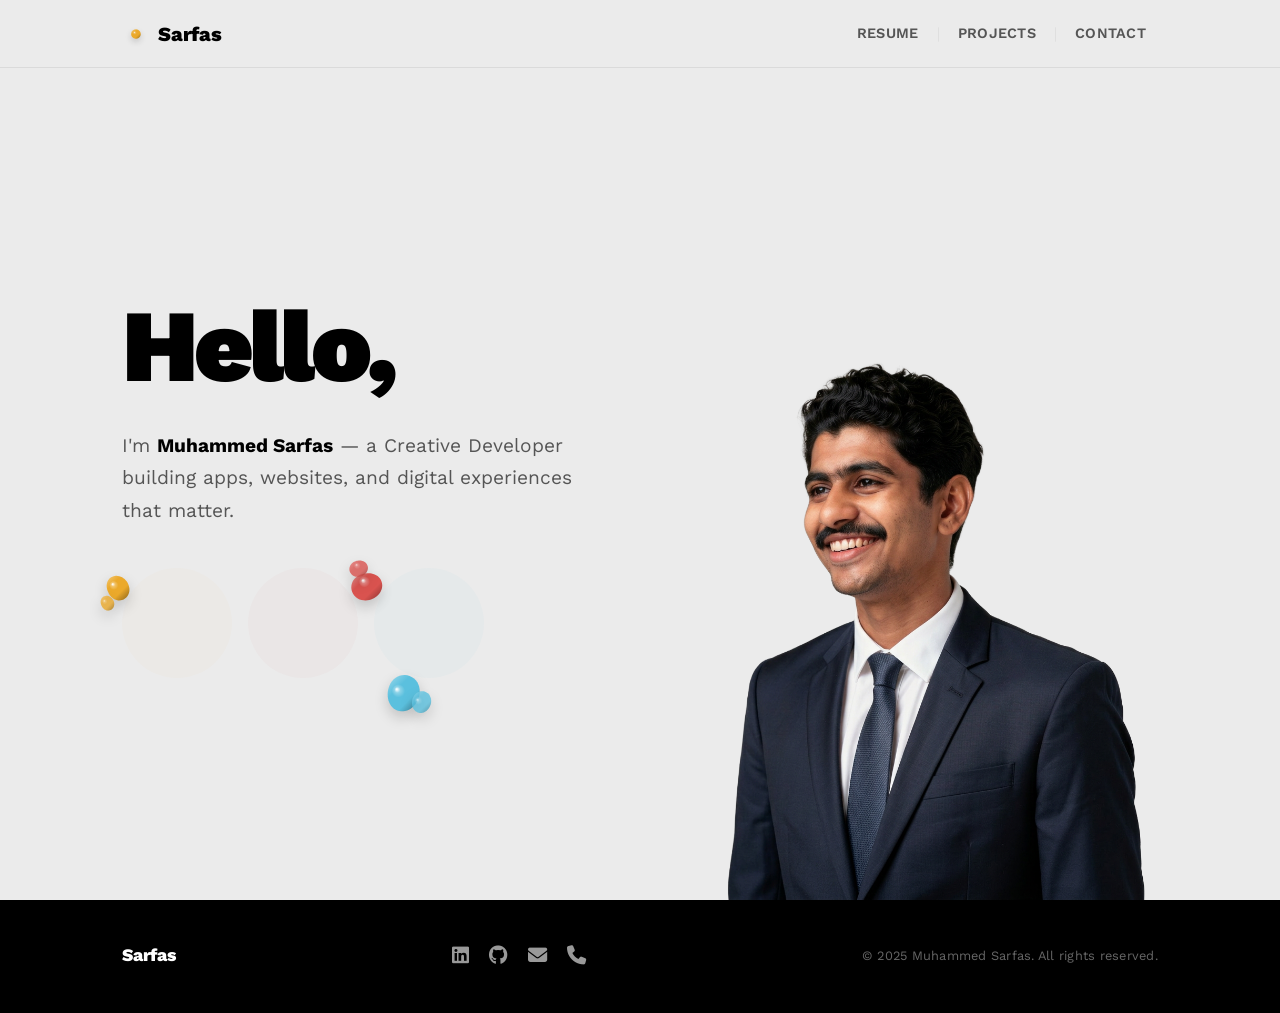
<file: index.html>
<!DOCTYPE html>
<html lang="en">

<head>
    <meta charset="UTF-8">
    <meta name="viewport" content="width=device-width, initial-scale=1.0">
    <title>Sarfas | Creative Developer</title>
    <meta name="description"
        content="Portfolio of Muhammed Sarfas, a creative developer specializing in Flutter, Web Development, and AI tools. View projects and get in touch.">

    <!-- Google Fonts -->
    <link href="https://fonts.googleapis.com/css2?family=Work+Sans:wght@300;400;500;600;700;800;900&display=swap"
        rel="stylesheet">

    <!-- Font Awesome for icons -->
    <link rel="stylesheet" href="https://cdnjs.cloudflare.com/ajax/libs/font-awesome/6.4.0/css/all.min.css">

    <!-- Custom CSS -->
    <link rel="stylesheet" href="styles.css?v=2">
</head>

<body>

    <!-- Header / Nav -->
    <header class="header">
        <nav class="nav">
            <a href="index.html" class="nav-brand">
                <canvas class="nav-dot" width="56" height="56"></canvas>
                Sarfas
            </a>
            <div class="nav-links" id="navLinks">
                <a href="resume.html" class="nav-link">Resume</a>
                <span class="nav-sep">|</span>
                <a href="projects.html" class="nav-link">Projects</a>
                <span class="nav-sep">|</span>
                <a href="contact.html" class="nav-link">Contact</a>
            </div>
            <button class="nav-toggle" id="navToggle" aria-label="Toggle navigation">
                <i class="fas fa-bars"></i>
            </button>
        </nav>
    </header>

    <!-- Hero Section -->
    <section class="hero">
        <div class="container hero-container">
            <!-- Hero Text + CTAs -->
            <div class="hero-text">
                <div class="greeting-wrapper" id="greetingWrapper"></div>
                <p class="hero-sub">I'm <strong>Muhammed Sarfas</strong> — a Creative Developer building apps, websites,
                    and
                    digital experiences that matter.</p>
                <div class="hero-cta-row">
                    <div class="blob-wrapper" data-color="#EBA92B" data-delay="0">
                        <canvas class="blob-canvas"></canvas>
                        <a href="resume.html" class="cta-btn cta-yellow" id="cta-resume">Resume</a>
                    </div>
                    <div class="blob-wrapper" data-color="#D9534F" data-delay="200">
                        <canvas class="blob-canvas"></canvas>
                        <a href="projects.html" class="cta-btn cta-red" id="cta-projects">Projects</a>
                    </div>
                    <div class="blob-wrapper" data-color="#5BC0DE" data-delay="400">
                        <canvas class="blob-canvas"></canvas>
                        <a href="contact.html" class="cta-btn cta-teal" id="cta-contact">Contact</a>
                    </div>
                </div>
            </div>

            <!-- Hero Image -->
            <div class="hero-image-wrap">
                <img src="images/hero.png" alt="Muhammed Sarfas" class="hero-image">
            </div>
        </div>
    </section>

    <!-- Footer -->
    <footer class="footer">
        <div class="container footer-inner">
            <p class="footer-name">Sarfas</p>
            <div class="footer-links">
                <a href="https://linkedin.com/in/muhammed-sarfas-5bbba5270" class="footer-icon" aria-label="LinkedIn"
                    target="_blank"><i class="fab fa-linkedin"></i></a>
                <a href="https://github.com" class="footer-icon" aria-label="GitHub" target="_blank"><i
                        class="fab fa-github"></i></a>
                <a href="mailto:muhammedsarfas03@gmail.com" class="footer-icon" aria-label="Email"><i
                        class="fas fa-envelope"></i></a>
                <a href="tel:+918590741643" class="footer-icon" aria-label="Phone"><i class="fas fa-phone"></i></a>
            </div>
            <p class="footer-copy">© 2025 Muhammed Sarfas. All rights reserved.</p>
        </div>
    </footer>

    <!-- JavaScript -->
    <script src="script.js?v=2"></script>
</body>

</html>
</file>
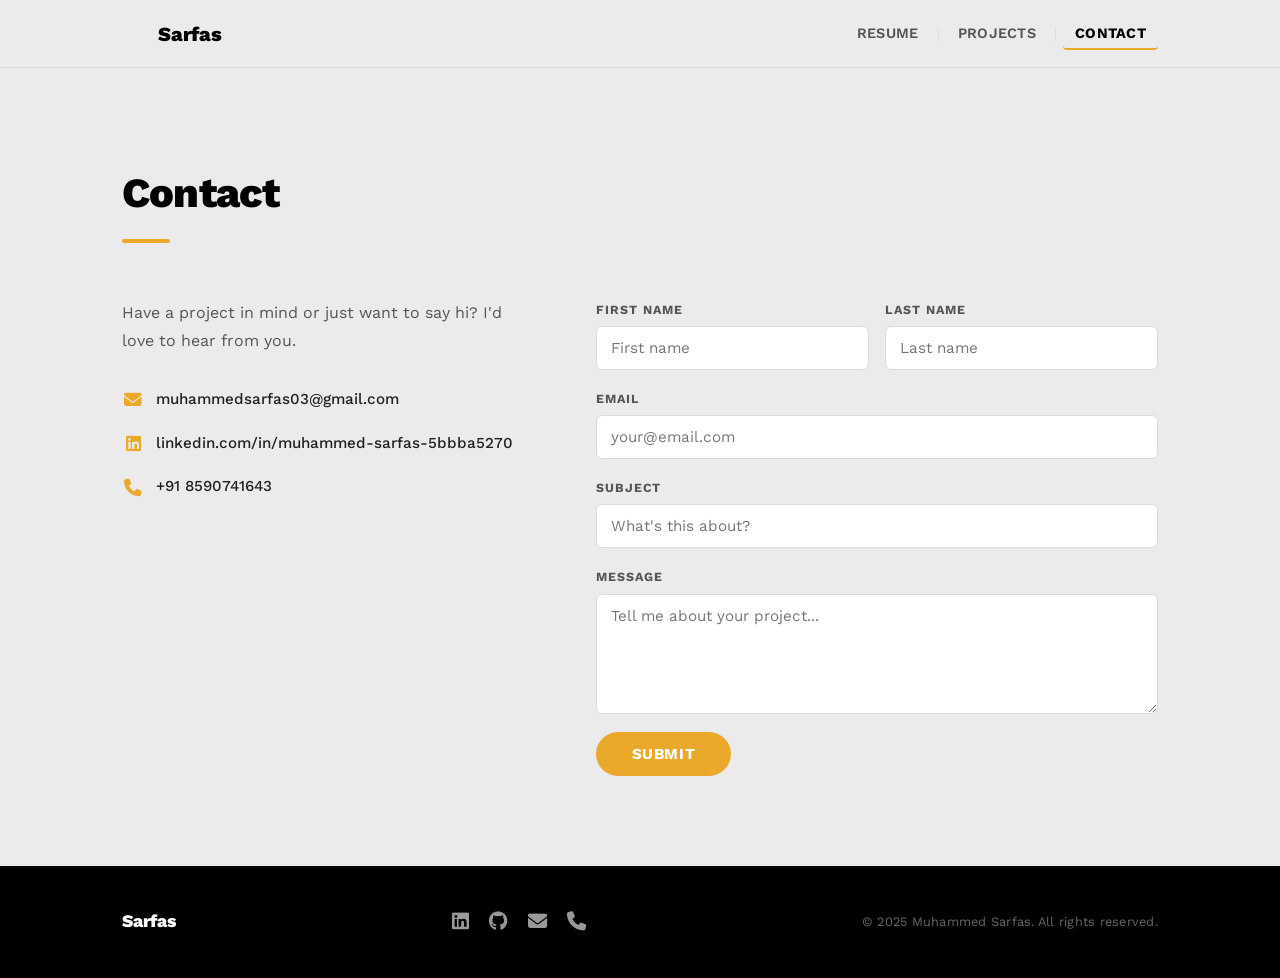
<file: contact.html>
<!DOCTYPE html>
<html lang="en">

<head>
    <meta charset="UTF-8">
    <meta name="viewport" content="width=device-width, initial-scale=1.0">
    <title>Contact — Sarfas</title>
    <meta name="description" content="Get in touch with Muhammed Sarfas — a creative developer open to freelance and full-time opportunities.">
    <link href="https://fonts.googleapis.com/css2?family=Work+Sans:wght@300;400;500;600;700;800;900&display=swap" rel="stylesheet">
    <link rel="stylesheet" href="https://cdnjs.cloudflare.com/ajax/libs/font-awesome/6.4.0/css/all.min.css">
    <link rel="stylesheet" href="styles.css">
</head>

<body>

    <!-- Header / Nav -->
    <header class="header">
        <nav class="nav">
            <a href="index.html" class="nav-brand">
                <span class="nav-dot"></span>
                Sarfas
            </a>
            <div class="nav-links" id="navLinks">
                <a href="resume.html" class="nav-link">Resume</a>
                <span class="nav-sep">|</span>
                <a href="projects.html" class="nav-link">Projects</a>
                <span class="nav-sep">|</span>
                <a href="contact.html" class="nav-link nav-active">Contact</a>
            </div>
            <button class="nav-toggle" id="navToggle" aria-label="Toggle navigation">
                <i class="fas fa-bars"></i>
            </button>
        </nav>
    </header>

    <!-- Contact Page -->
    <main class="page-main section">
        <div class="container">
            <h1 class="section-heading">Contact</h1>
            <div class="contact-wrapper">
                <!-- Info Left -->
                <div class="contact-info reveal">
                    <p class="contact-intro">Have a project in mind or just want to say hi? I'd love to hear from you.</p>
                    <div class="contact-item">
                        <i class="fas fa-envelope contact-icon"></i>
                        <a href="mailto:muhammedsarfas03@gmail.com"><span>muhammedsarfas03@gmail.com</span></a>
                    </div>
                    <div class="contact-item">
                        <i class="fab fa-linkedin contact-icon"></i>
                        <a href="https://linkedin.com/in/muhammed-sarfas-5bbba5270" target="_blank"><span>linkedin.com/in/muhammed-sarfas-5bbba5270</span></a>
                    </div>
                    <div class="contact-item">
                        <i class="fas fa-phone contact-icon"></i>
                        <a href="tel:+918590741643"><span>+91 8590741643</span></a>
                    </div>
                </div>

                <!-- Form Right -->
                <form class="contact-form reveal" id="contactForm" action="https://formspree.io/f/xqendwza" method="POST">
                    <div class="form-row">
                        <div class="form-group">
                            <label class="form-label" for="firstName">First Name</label>
                            <input type="text" id="firstName" class="form-input" name="firstName" placeholder="First name" required>
                        </div>
                        <div class="form-group">
                            <label class="form-label" for="lastName">Last Name</label>
                            <input type="text" id="lastName" class="form-input" name="lastName" placeholder="Last name" required>
                        </div>
                    </div>
                    <div class="form-group">
                        <label class="form-label" for="email">Email</label>
                        <input type="email" id="email" class="form-input" name="email" placeholder="your@email.com" required>
                    </div>
                    <div class="form-group">
                        <label class="form-label" for="subject">Subject</label>
                        <input type="text" id="subject" class="form-input" name="subject" placeholder="What's this about?" required>
                    </div>
                    <div class="form-group">
                        <label class="form-label" for="message">Message</label>
                        <textarea id="message" class="form-textarea" name="message" rows="5" placeholder="Tell me about your project..." required></textarea>
                    </div>
                    <button type="submit" class="submit-btn" id="submitBtn">Submit</button>
                </form>
            </div>
        </div>
    </main>

    <!-- Toast Notification -->
    <div id="toast" class="toast" role="alert" aria-live="polite">
        <div class="toast-content">
            <i class="toast-icon fas"></i>
            <div class="toast-text">
                <div class="toast-title"></div>
                <div class="toast-message"></div>
            </div>
        </div>
    </div>

    <!-- Footer -->
    <footer class="footer">
        <div class="container footer-inner">
            <p class="footer-name">Sarfas</p>
            <div class="footer-links">
                <a href="https://linkedin.com/in/muhammed-sarfas-5bbba5270" class="footer-icon" aria-label="LinkedIn" target="_blank"><i class="fab fa-linkedin"></i></a>
                <a href="https://github.com" class="footer-icon" aria-label="GitHub" target="_blank"><i class="fab fa-github"></i></a>
                <a href="mailto:muhammedsarfas03@gmail.com" class="footer-icon" aria-label="Email"><i class="fas fa-envelope"></i></a>
                <a href="tel:+918590741643" class="footer-icon" aria-label="Phone"><i class="fas fa-phone"></i></a>
            </div>
            <p class="footer-copy">© 2025 Muhammed Sarfas. All rights reserved.</p>
        </div>
    </footer>

    <script src="script.js"></script>
</body>

</html>
</file>
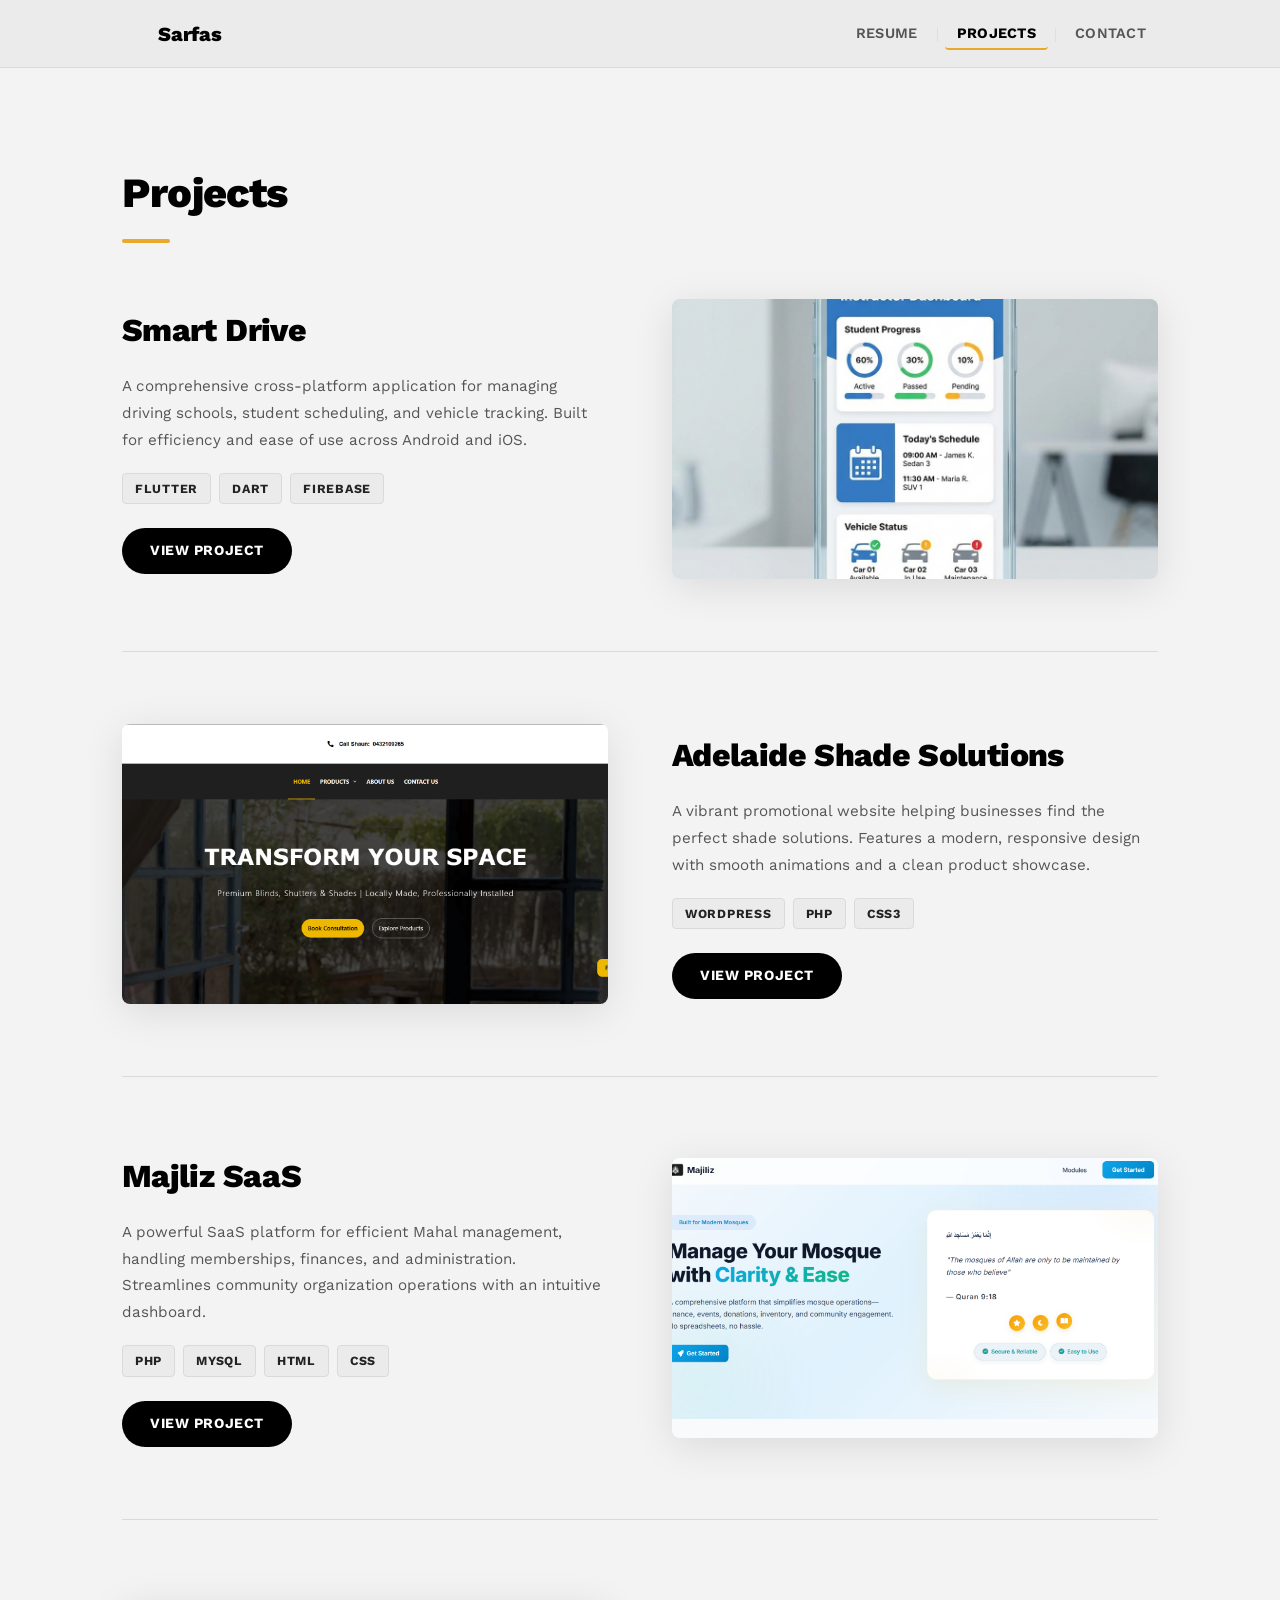
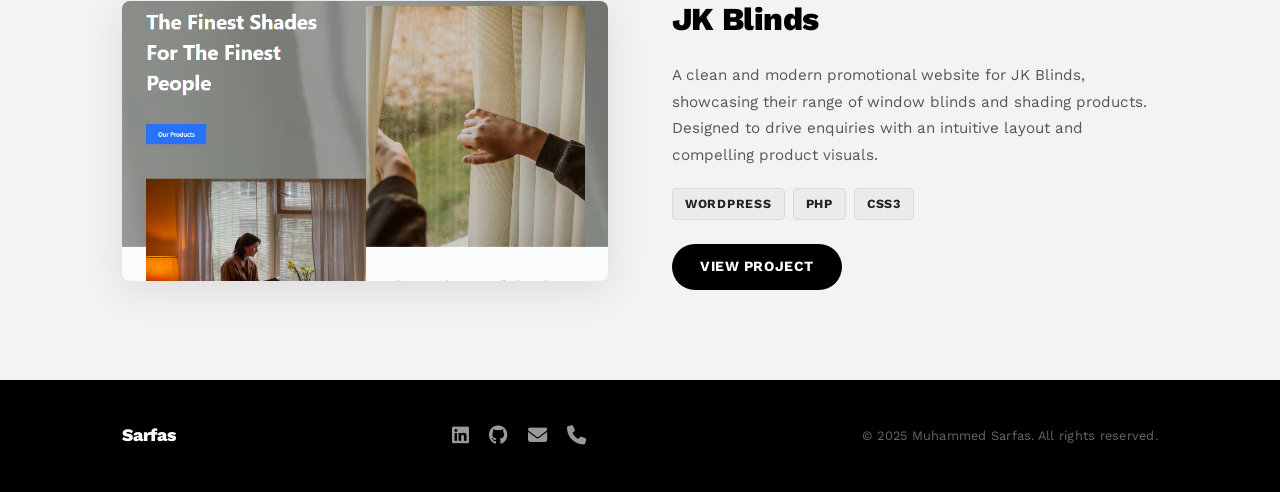
<file: projects.html>
<!DOCTYPE html>
<html lang="en">

<head>
    <meta charset="UTF-8">
    <meta name="viewport" content="width=device-width, initial-scale=1.0">
    <title>Projects — Sarfas</title>
    <meta name="description" content="Muhammed Sarfas's projects — Flutter apps, websites, and SaaS platforms built for real clients.">
    <link href="https://fonts.googleapis.com/css2?family=Work+Sans:wght@300;400;500;600;700;800;900&display=swap" rel="stylesheet">
    <link rel="stylesheet" href="https://cdnjs.cloudflare.com/ajax/libs/font-awesome/6.4.0/css/all.min.css">
    <link rel="stylesheet" href="styles.css">
</head>

<body>

    <!-- Header / Nav -->
    <header class="header">
        <nav class="nav">
            <a href="index.html" class="nav-brand">
                <span class="nav-dot"></span>
                Sarfas
            </a>
            <div class="nav-links" id="navLinks">
                <a href="resume.html" class="nav-link">Resume</a>
                <span class="nav-sep">|</span>
                <a href="projects.html" class="nav-link nav-active">Projects</a>
                <span class="nav-sep">|</span>
                <a href="contact.html" class="nav-link">Contact</a>
            </div>
            <button class="nav-toggle" id="navToggle" aria-label="Toggle navigation">
                <i class="fas fa-bars"></i>
            </button>
        </nav>
    </header>

    <!-- Projects Page -->
    <main class="page-main section section-alt">
        <div class="container">
            <h1 class="section-heading">Projects</h1>

            <!-- Project 1 -->
            <div class="project-row reveal">
                <div class="project-text">
                    <h3 class="project-title">Smart Drive</h3>
                    <p class="project-desc">A comprehensive cross-platform application for managing driving schools,
                        student scheduling, and vehicle tracking. Built for efficiency and ease of use across Android and iOS.</p>
                    <div class="project-tags">
                        <span class="p-tag">Flutter</span>
                        <span class="p-tag">Dart</span>
                        <span class="p-tag">Firebase</span>
                    </div>
                    <a href="#" class="project-btn">View Project</a>
                </div>
                <div class="project-img-wrap">
                    <img src="images/driving_school.png" alt="Smart Drive – Driving School Manager" class="project-img">
                </div>
            </div>

            <!-- Project 2 -->
            <div class="project-row project-row-alt reveal">
                <div class="project-text">
                    <h3 class="project-title">Adelaide Shade Solutions</h3>
                    <p class="project-desc">A vibrant promotional website helping businesses find the perfect shade
                        solutions. Features a modern, responsive design with smooth animations and a clean product showcase.</p>
                    <div class="project-tags">
                        <span class="p-tag">WordPress</span>
                        <span class="p-tag">PHP</span>
                        <span class="p-tag">CSS3</span>
                    </div>
                    <a href="#" class="project-btn">View Project</a>
                </div>
                <div class="project-img-wrap">
                    <img src="images/shade_solutions.png" alt="Adelaide Shade Solutions website" class="project-img">
                </div>
            </div>

            <!-- Project 3 -->
            <div class="project-row reveal">
                <div class="project-text">
                    <h3 class="project-title">Majliz SaaS</h3>
                    <p class="project-desc">A powerful SaaS platform for efficient Mahal management, handling
                        memberships, finances, and administration. Streamlines community organization operations with an intuitive dashboard.</p>
                    <div class="project-tags">
                        <span class="p-tag">PHP</span>
                        <span class="p-tag">MySQL</span>
                        <span class="p-tag">HTML</span>
                        <span class="p-tag">CSS</span>
                    </div>
                    <a href="#" class="project-btn">View Project</a>
                </div>
                <div class="project-img-wrap">
                    <img src="images/majliz_saas.png" alt="Majliz SaaS platform" class="project-img">
                </div>
            </div>

            <!-- Project 4 -->
            <div class="project-row project-row-alt reveal">
                <div class="project-text">
                    <h3 class="project-title">JK Blinds</h3>
                    <p class="project-desc">A clean and modern promotional website for JK Blinds, showcasing their
                        range of window blinds and shading products. Designed to drive enquiries with an intuitive
                        layout and compelling product visuals.</p>
                    <div class="project-tags">
                        <span class="p-tag">WordPress</span>
                        <span class="p-tag">PHP</span>
                        <span class="p-tag">CSS3</span>
                    </div>
                    <a href="#" class="project-btn">View Project</a>
                </div>
                <div class="project-img-wrap">
                    <img src="images/jk_blinds.png" alt="JK Blinds website" class="project-img">
                </div>
            </div>

        </div>
    </main>

    <!-- Footer -->
    <footer class="footer">
        <div class="container footer-inner">
            <p class="footer-name">Sarfas</p>
            <div class="footer-links">
                <a href="https://linkedin.com/in/muhammed-sarfas-5bbba5270" class="footer-icon" aria-label="LinkedIn" target="_blank"><i class="fab fa-linkedin"></i></a>
                <a href="https://github.com" class="footer-icon" aria-label="GitHub" target="_blank"><i class="fab fa-github"></i></a>
                <a href="mailto:muhammedsarfas03@gmail.com" class="footer-icon" aria-label="Email"><i class="fas fa-envelope"></i></a>
                <a href="tel:+918590741643" class="footer-icon" aria-label="Phone"><i class="fas fa-phone"></i></a>
            </div>
            <p class="footer-copy">© 2025 Muhammed Sarfas. All rights reserved.</p>
        </div>
    </footer>

    <script src="script.js"></script>
</body>

</html>
</file>
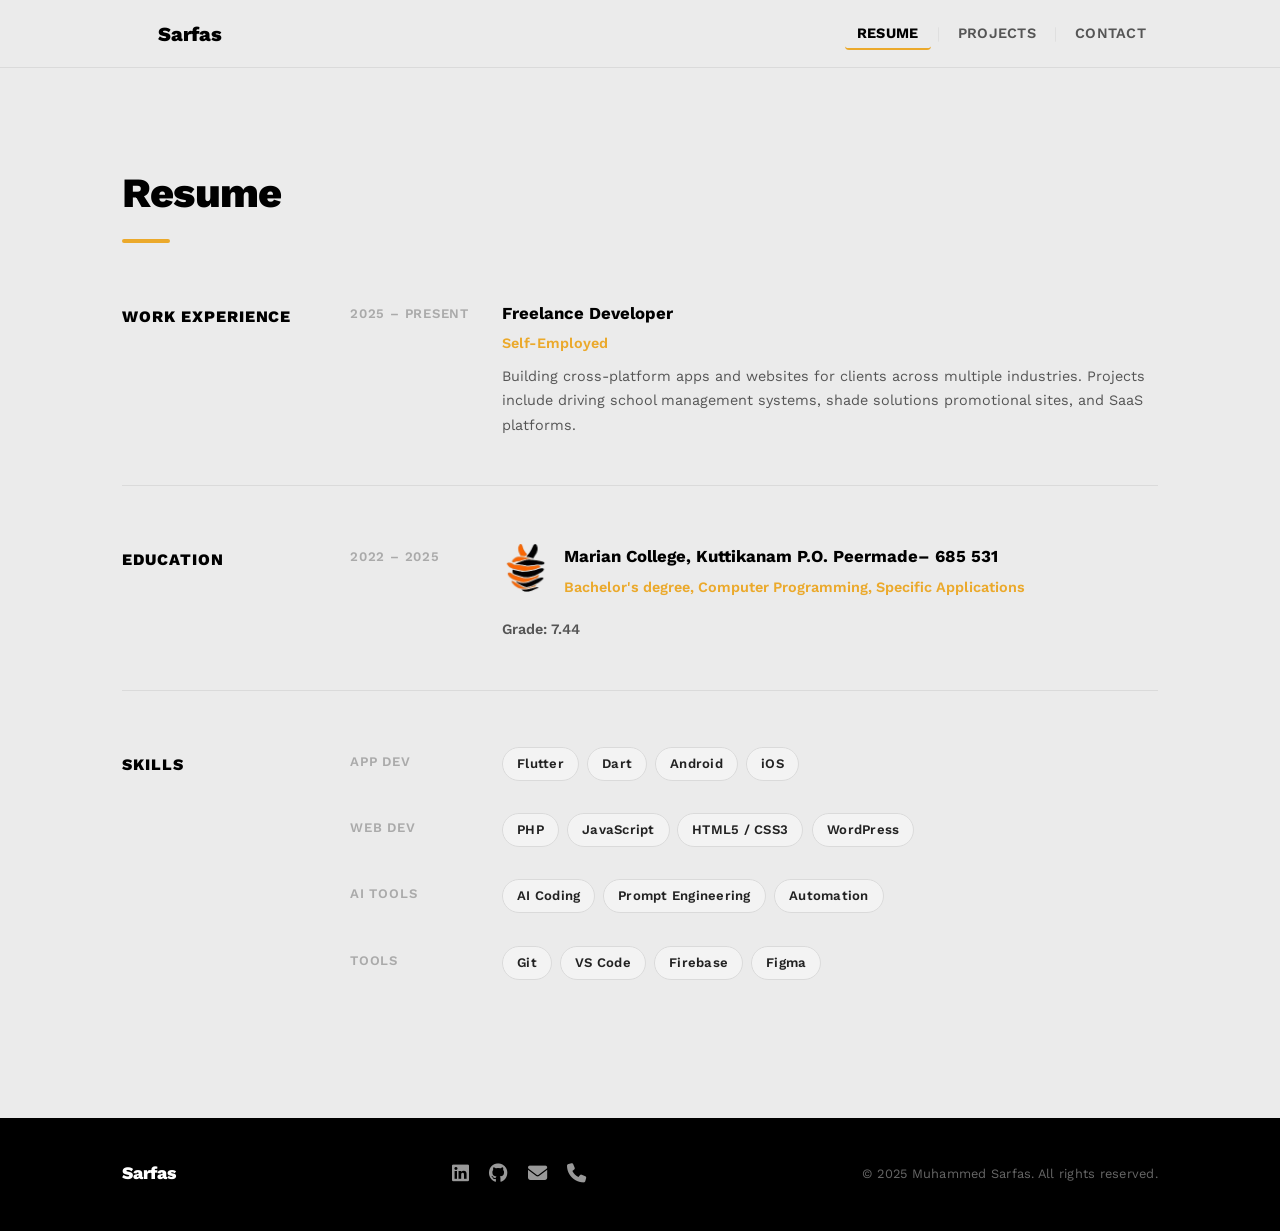
<file: resume.html>
<!DOCTYPE html>
<html lang="en">

<head>
    <meta charset="UTF-8">
    <meta name="viewport" content="width=device-width, initial-scale=1.0">
    <title>Resume — Sarfas</title>
    <meta name="description"
        content="Muhammed Sarfas's resume — work experience, skills, and tools as a creative developer.">
    <link href="https://fonts.googleapis.com/css2?family=Work+Sans:wght@300;400;500;600;700;800;900&display=swap"
        rel="stylesheet">
    <link rel="stylesheet" href="https://cdnjs.cloudflare.com/ajax/libs/font-awesome/6.4.0/css/all.min.css">
    <link rel="stylesheet" href="styles.css">
</head>

<body>

    <!-- Header / Nav -->
    <header class="header">
        <nav class="nav">
            <a href="index.html" class="nav-brand">
                <span class="nav-dot"></span>
                Sarfas
            </a>
            <div class="nav-links" id="navLinks">
                <a href="resume.html" class="nav-link nav-active">Resume</a>
                <span class="nav-sep">|</span>
                <a href="projects.html" class="nav-link">Projects</a>
                <span class="nav-sep">|</span>
                <a href="contact.html" class="nav-link">Contact</a>
            </div>
            <button class="nav-toggle" id="navToggle" aria-label="Toggle navigation">
                <i class="fas fa-bars"></i>
            </button>
        </nav>
    </header>

    <!-- Resume Page -->
    <main class="page-main section">
        <div class="container">
            <h1 class="section-heading">Resume</h1>

            <!-- Work Experience -->
            <div class="resume-block reveal">
                <div class="resume-label">Work Experience</div>
                <div class="resume-entries">
                    <div class="resume-entry">
                        <div class="resume-meta">
                            <span class="resume-date">2025 – Present</span>
                        </div>
                        <div class="resume-detail">
                            <h3 class="resume-role">Freelance Developer</h3>
                            <p class="resume-company">Self-Employed</p>
                            <p class="resume-desc">Building cross-platform apps and websites for clients across multiple
                                industries. Projects include driving school management systems, shade solutions
                                promotional sites, and SaaS platforms.</p>
                        </div>
                    </div>
                </div>
            </div>

            <!-- Education -->
            <div class="resume-block reveal">
                <div class="resume-label">Education</div>
                <div class="resume-entries">
                    <div class="resume-entry">
                        <div class="resume-meta">
                            <span class="resume-date">2022 – 2025</span>
                        </div>
                        <div class="resume-detail">
                            <div class="edu-header">
                                <img src="images/clg_logo.png" alt="Marian College Logo" class="edu-logo">
                                <div>
                                    <h3 class="resume-role">Marian College, Kuttikanam P.O. Peermade– 685 531</h3>
                                    <p class="resume-company">Bachelor's degree, Computer Programming, Specific
                                        Applications</p>
                                </div>
                            </div>
                            <p class="resume-desc edu-grade">Grade: 7.44</p>
                        </div>
                    </div>
                </div>
            </div>

            <!-- Skills -->
            <div class="resume-block reveal">
                <div class="resume-label">Skills</div>
                <div class="resume-entries">
                    <div class="resume-entry">
                        <div class="resume-meta"><span class="resume-date">App Dev</span></div>
                        <div class="resume-detail">
                            <div class="skill-pill-row">
                                <span class="skill-pill">Flutter</span>
                                <span class="skill-pill">Dart</span>
                                <span class="skill-pill">Android</span>
                                <span class="skill-pill">iOS</span>
                            </div>
                        </div>
                    </div>
                    <div class="resume-entry">
                        <div class="resume-meta"><span class="resume-date">Web Dev</span></div>
                        <div class="resume-detail">
                            <div class="skill-pill-row">
                                <span class="skill-pill">PHP</span>
                                <span class="skill-pill">JavaScript</span>
                                <span class="skill-pill">HTML5 / CSS3</span>
                                <span class="skill-pill">WordPress</span>
                            </div>
                        </div>
                    </div>
                    <div class="resume-entry">
                        <div class="resume-meta"><span class="resume-date">AI Tools</span></div>
                        <div class="resume-detail">
                            <div class="skill-pill-row">
                                <span class="skill-pill">AI Coding</span>
                                <span class="skill-pill">Prompt Engineering</span>
                                <span class="skill-pill">Automation</span>
                            </div>
                        </div>
                    </div>
                    <div class="resume-entry">
                        <div class="resume-meta"><span class="resume-date">Tools</span></div>
                        <div class="resume-detail">
                            <div class="skill-pill-row">
                                <span class="skill-pill">Git</span>
                                <span class="skill-pill">VS Code</span>
                                <span class="skill-pill">Firebase</span>
                                <span class="skill-pill">Figma</span>
                            </div>
                        </div>
                    </div>
                </div>
            </div>

        </div>
    </main>

    <!-- Footer -->
    <footer class="footer">
        <div class="container footer-inner">
            <p class="footer-name">Sarfas</p>
            <div class="footer-links">
                <a href="https://linkedin.com/in/muhammed-sarfas-5bbba5270" class="footer-icon" aria-label="LinkedIn"
                    target="_blank"><i class="fab fa-linkedin"></i></a>
                <a href="https://github.com" class="footer-icon" aria-label="GitHub" target="_blank"><i
                        class="fab fa-github"></i></a>
                <a href="mailto:muhammedsarfas03@gmail.com" class="footer-icon" aria-label="Email"><i
                        class="fas fa-envelope"></i></a>
                <a href="tel:+918590741643" class="footer-icon" aria-label="Phone"><i class="fas fa-phone"></i></a>
            </div>
            <p class="footer-copy">© 2025 Muhammed Sarfas. All rights reserved.</p>
        </div>
    </footer>

    <script src="script.js"></script>
</body>

</html>
</file>
<file: styles.css>
/* ==============================
   CSS RESET & ROOT
============================== */
*,
*::before,
*::after {
    box-sizing: border-box;
    margin: 0;
    padding: 0;
}

:root {
    --bg: #EBEBEB;
    --bg-alt: #F3F3F3;
    --black: #000000;
    --dark: #222222;
    --grey: #555555;
    --light-grey: #AAAAAA;
    --border: #DADADA;
    --yellow: #EBA92B;
    --red: #D9534F;
    --teal: #5BC0DE;
    --white: #FFFFFF;
    --font: 'Work Sans', sans-serif;
    --nav-h: 68px;
    --max-w: 1100px;
    --radius: 50px;
    --transition: 0.22s ease;
}

html {
    scroll-behavior: smooth;
    font-size: 16px;
}

body {
    font-family: var(--font);
    background-color: var(--bg);
    color: var(--dark);
    line-height: 1.7;
    overflow-x: hidden;
}

a {
    text-decoration: none;
    color: inherit;
}

img {
    display: block;
    max-width: 100%;
    height: auto;
}

/* ==============================
   LAYOUT HELPERS
============================== */
.container {
    width: 100%;
    max-width: var(--max-w);
    margin: 0 auto;
    padding: 0 32px;
}

@media (max-width: 480px) {
    .container {
        padding: 0 20px;
    }
}

.section {
    padding: 90px 0;
}

/* Inner pages — full-height main area */
.page-main {
    min-height: calc(100vh - var(--nav-h) - 100px);
}

.section-alt {
    background-color: var(--bg-alt);
}

.section-heading {
    font-size: clamp(1.8rem, 4vw, 2.6rem);
    font-weight: 800;
    color: var(--black);
    letter-spacing: -0.02em;
    margin-bottom: 56px;
    position: relative;
    display: inline-block;
}

.section-heading::after {
    content: '';
    display: block;
    width: 48px;
    height: 4px;
    background: var(--yellow);
    border-radius: 2px;
    margin-top: 10px;
}

/* ==============================
   HEADER / NAV
============================== */
.header {
    position: sticky;
    top: 0;
    z-index: 100;
    background: rgba(235, 235, 235, 0.92);
    backdrop-filter: blur(12px);
    -webkit-backdrop-filter: blur(12px);
    border-bottom: 1px solid var(--border);
    height: var(--nav-h);
    display: flex;
    align-items: center;
}

.nav {
    max-width: var(--max-w);
    width: 100%;
    margin: 0 auto;
    padding: 0 32px;
    display: flex;
    align-items: center;
    justify-content: space-between;
}

.nav-brand {
    font-size: 1.25rem;
    font-weight: 800;
    letter-spacing: -0.01em;
    color: var(--black);
    display: flex;
    align-items: center;
    gap: 8px;
    text-decoration: none;
}

.nav-dot {
    display: inline-block;
    width: 28px;
    height: 28px;
    background: transparent;
    flex-shrink: 0;
    transition: transform var(--transition);
}

.nav-brand:hover .nav-dot {
    transform: scale(1.25);
}

.nav-links {
    display: flex;
    align-items: center;
    gap: 4px;
}

.nav-link {
    font-size: 0.9rem;
    font-weight: 600;
    color: var(--grey);
    padding: 4px 12px;
    border-radius: 4px;
    transition: color var(--transition), background var(--transition);
    letter-spacing: 0.02em;
    text-transform: uppercase;
}

.nav-link:hover {
    color: var(--black);
    background: rgba(0, 0, 0, 0.05);
}

.nav-active {
    color: var(--black) !important;
    font-weight: 700;
    border-bottom: 2px solid var(--yellow);
    padding-bottom: 2px;
}

.nav-sep {
    color: var(--border);
    font-weight: 300;
    user-select: none;
    padding: 0 2px;
}

.nav-toggle {
    display: none;
    background: none;
    border: none;
    cursor: pointer;
    font-size: 1.3rem;
    color: var(--dark);
    padding: 6px;
    border-radius: 6px;
}

.nav-toggle:hover {
    background: rgba(0, 0, 0, 0.07);
}

/* Mobile nav */
@media (max-width: 640px) {
    .nav-toggle {
        display: flex;
        align-items: center;
        justify-content: center;
    }

    .nav-links {
        display: none;
        position: absolute;
        top: var(--nav-h);
        left: 0;
        right: 0;
        background: var(--bg);
        flex-direction: column;
        align-items: flex-start;
        padding: 16px 32px 24px;
        border-bottom: 1px solid var(--border);
        gap: 0;
        box-shadow: 0 8px 24px rgba(0, 0, 0, 0.08);
    }

    .nav-links.open {
        display: flex;
    }

    .nav-sep {
        display: none;
    }

    .nav-link {
        padding: 10px 0;
        font-size: 1rem;
        width: 100%;
    }
}

/* ==============================
   HERO
============================== */
.hero {
    background-color: var(--bg);
    min-height: calc(100vh - var(--nav-h));
    display: flex;
    align-items: stretch;
    padding-bottom: 0;
}

.hero-container {
    display: flex;
    align-items: stretch;
    gap: 72px;
}

/* Hero Image (right side) */
.hero-image-wrap {
    flex-shrink: 0;
    display: flex;
    justify-content: center;
    align-items: flex-end;
}

.hero-image {
    max-height: 665px;
    width: auto;
    object-fit: contain;
    object-position: bottom;
    display: block;
}

/* Hero Text */
.hero-text {
    flex: 1;
    display: flex;
    flex-direction: column;
    justify-content: center;
}

.hero-heading {
    font-size: clamp(3rem, 8vw, 6.5rem);
    font-weight: 900;
    line-height: 1.1;
    color: var(--black);
    letter-spacing: -0.04em;
    margin-bottom: 20px;
    white-space: nowrap;
    animation: fadeUp 0.6s ease both;
}

/* Greeting Animation Wrapper */
.greeting-wrapper {
    position: relative;
    height: clamp(3.5rem, 9vw, 7.5rem);
    margin-bottom: 24px;
    display: flex;
    align-items: center;
}

.greeting-text {
    position: absolute;
    width: 100%;
    top: 0;
    left: 0;
    margin: 0;
    color: var(--black);
    opacity: 0;
    transform: translateY(60px);
    animation: none !important;
    transition: opacity 0.8s cubic-bezier(0.22, 1, 0.36, 1), 
                transform 0.8s cubic-bezier(0.22, 1, 0.36, 1);
    will-change: transform, opacity;
}

.greeting-text.active {
    opacity: 1;
    transform: translateY(0);
}

.greeting-text.exit {
    opacity: 0;
    transform: translateY(-60px);
}

.hero-sub {
    font-size: clamp(1rem, 2.5vw, 1.2rem);
    color: var(--grey);
    max-width: 460px;
    margin-bottom: 40px;
    font-weight: 400;
    animation: fadeUp 0.7s 0.1s ease both;
}

.hero-sub strong {
    color: var(--black);
    font-weight: 700;
}

/* CTA Buttons */
.hero-cta-row {
    display: flex;
    gap: 16px;
    flex-wrap: wrap;
    animation: fadeUp 0.7s 0.2s ease both;
    /* allow orbiting ink blob to extend outside button bounds */
    overflow: visible;
}

/* Blob wrapper — positions canvas exactly over the circle button */
.blob-wrapper {
    position: relative;
    display: inline-flex;
    align-items: center;
    justify-content: center;
    width: 110px;
    height: 110px;
    /* allow orbiting blob to show outside the button rim */
    overflow: visible;
}

.blob-canvas {
    position: absolute;
    /* centred on the wrapper, but larger so orbit trail spans outside */
    width: 200%;
    height: 200%;
    top: 50%;
    left: 50%;
    transform: translate(-50%, -50%);
    pointer-events: none;
    /* NO border-radius — we clip via the canvas clip path in JS, not CSS */
    z-index: 1;
}

.blob-wrapper .cta-btn {
    position: relative;
    z-index: 2;
    /* background is now drawn by canvas during animation, then restored */
}

.cta-btn {
    display: inline-flex;
    align-items: center;
    justify-content: center;
    width: 110px;
    height: 110px;
    border-radius: 50%;
    font-family: var(--font);
    font-size: 0.9rem;
    font-weight: 700;
    letter-spacing: 0.04em;
    text-transform: uppercase;
    color: var(--white);
    transition: transform var(--transition), box-shadow var(--transition);
    box-shadow: 0 6px 24px rgba(0, 0, 0, 0.15);
    cursor: pointer;
    text-align: center;
}

.cta-btn:hover {
    transform: translateY(-5px) scale(1.06);
    box-shadow: 0 14px 36px rgba(0, 0, 0, 0.22);
    color: var(--white);
}

.cta-yellow {
    background-color: var(--yellow);
}

.cta-red {
    background-color: var(--red);
}

.cta-teal {
    background-color: var(--teal);
}

/* Responsive hero */
@media (max-width: 860px) {
    .hero-container {
        flex-direction: column;
        gap: 24px;
        text-align: center;
        justify-content: center;
    }
    
    .hero-text {
        flex: none;
        padding-top: 20px;
    }

    .hero-sub {
        margin: 0 auto 36px;
    }

    .hero-cta-row {
        justify-content: center;
    }

    .hero-heading {
        font-size: clamp(3.5rem, 15vw, 6rem);
    }

    .hero-image {
        max-height: 320px;
    }
}

@media (max-width: 480px) {
    .hero-image {
        max-height: 360px;
    }

    .hero-cta-row {
        gap: 12px;
    }

    .cta-btn {
        width: 80px;
        height: 80px;
        font-size: 0.75rem;
    }

    .blob-wrapper {
        width: 80px;
        height: 80px;
    }
}

/* ==============================
   RESUME SECTION
============================== */
.resume-section {
    background-color: var(--bg);
}

.resume-block {
    display: flex;
    gap: 48px;
    margin-bottom: 56px;
    padding-bottom: 48px;
    border-bottom: 1px solid var(--border);
}

.resume-block:last-child {
    border-bottom: none;
    margin-bottom: 0;
}

.resume-label {
    font-size: 1rem;
    font-weight: 800;
    color: var(--black);
    text-transform: uppercase;
    letter-spacing: 0.06em;
    min-width: 180px;
    padding-top: 4px;
}

.resume-entries {
    flex: 1;
    display: flex;
    flex-direction: column;
    gap: 32px;
}

.resume-entry {
    display: flex;
    gap: 32px;
}

.resume-meta {
    min-width: 120px;
    flex-shrink: 0;
}

.resume-date {
    font-size: 0.82rem;
    font-weight: 600;
    color: var(--light-grey);
    text-transform: uppercase;
    letter-spacing: 0.06em;
}

.resume-role {
    font-size: 1.05rem;
    font-weight: 700;
    color: var(--black);
    margin-bottom: 4px;
}

.resume-company {
    font-size: 0.9rem;
    color: var(--yellow);
    font-weight: 600;
    margin-bottom: 8px;
}

.resume-desc {
    font-size: 0.9rem;
    color: var(--grey);
    line-height: 1.7;
}

/* Education layout */
.edu-header {
    display: flex;
    align-items: flex-start;
    gap: 14px;
    margin-bottom: 10px;
}

.edu-logo {
    width: 48px;
    height: 48px;
    object-fit: contain;
    flex-shrink: 0;
    border-radius: 6px;
    margin-top: 2px;
}

.edu-grade {
    margin-top: 10px;
    font-weight: 600;
    color: var(--grey);
}

.skill-pill-row {
    display: flex;
    gap: 8px;
    flex-wrap: wrap;
}

.skill-pill {
    background: var(--bg-alt);
    border: 1px solid var(--border);
    color: var(--dark);
    padding: 5px 14px;
    border-radius: 20px;
    font-size: 0.82rem;
    font-weight: 600;
    letter-spacing: 0.02em;
    transition: background var(--transition), border-color var(--transition),
        color var(--transition);
    /* pop reveal — starts hidden */
    opacity: 0;
    transform: scale(0.5);
}

.skill-pill.popped {
    animation: popIn 0.38s cubic-bezier(0.34, 1.56, 0.64, 1) forwards;
}

.skill-pill:hover {
    background: var(--yellow);
    border-color: var(--yellow);
    color: var(--white);
}

/* Responsive resume */
@media (max-width: 720px) {
    .resume-block {
        flex-direction: column;
        gap: 12px;
    }

    .resume-label {
        min-width: unset;
    }

    .resume-entry {
        flex-direction: column;
        gap: 8px;
    }

    .resume-meta {
        min-width: unset;
    }
}

/* ==============================
   PROJECTS SECTION
============================== */
.projects-section {
    background-color: var(--bg-alt);
}

.project-row {
    display: flex;
    align-items: center;
    gap: 64px;
    padding-bottom: 72px;
    margin-bottom: 72px;
    border-bottom: 1px solid var(--border);
}

.project-row:last-child {
    border-bottom: none;
    padding-bottom: 0;
    margin-bottom: 0;
}

/* Alternate layout: image on left */
.project-row-alt {
    flex-direction: row-reverse;
}

.project-text {
    flex: 1;
}

.project-title {
    font-size: clamp(1.4rem, 3vw, 2rem);
    font-weight: 800;
    color: var(--black);
    margin-bottom: 16px;
    letter-spacing: -0.02em;
}

.project-desc {
    font-size: 0.95rem;
    color: var(--grey);
    margin-bottom: 20px;
    line-height: 1.75;
}

.project-tags {
    display: flex;
    gap: 8px;
    flex-wrap: wrap;
    margin-bottom: 24px;
}

.p-tag {
    background: var(--bg);
    border: 1px solid var(--border);
    color: var(--dark);
    padding: 4px 12px;
    border-radius: 4px;
    font-size: 0.78rem;
    font-weight: 700;
    text-transform: uppercase;
    letter-spacing: 0.06em;
}

.project-btn {
    display: inline-block;
    padding: 11px 28px;
    border-radius: var(--radius);
    background: var(--black);
    color: var(--white);
    font-family: var(--font);
    font-size: 0.88rem;
    font-weight: 700;
    letter-spacing: 0.04em;
    text-transform: uppercase;
    transition: background var(--transition), transform var(--transition), box-shadow var(--transition);
}

.project-btn:hover {
    background: var(--yellow);
    color: var(--white);
    transform: translateY(-2px);
    box-shadow: 0 8px 24px rgba(235, 169, 43, 0.35);
}

.project-img-wrap {
    flex: 1;
    border-radius: 8px;
    overflow: hidden;
    box-shadow: 0 8px 40px rgba(0, 0, 0, 0.1);
    transition: box-shadow var(--transition), transform var(--transition);
}

.project-img-wrap:hover {
    box-shadow: 0 16px 56px rgba(0, 0, 0, 0.16);
    transform: translateY(-4px);
}

.project-img {
    width: 100%;
    height: 280px;
    object-fit: cover;
    transition: transform 0.35s ease;
}

.project-img-wrap:hover .project-img {
    transform: scale(1.03);
}

/* Responsive projects */
@media (max-width: 800px) {

    .project-row,
    .project-row-alt {
        flex-direction: column;
        gap: 32px;
    }

    .project-img {
        height: 220px;
    }
}

/* ==============================
   CONTACT SECTION
============================== */
.contact-section {
    background-color: var(--bg);
}

.contact-wrapper {
    display: flex;
    gap: 72px;
    align-items: flex-start;
}

.contact-info {
    flex: 1;
    min-width: 220px;
}

.contact-intro {
    font-size: 1rem;
    color: var(--grey);
    margin-bottom: 32px;
    line-height: 1.75;
}

.contact-item {
    display: flex;
    align-items: center;
    gap: 12px;
    margin-bottom: 18px;
    font-size: 0.95rem;
    color: var(--dark);
    font-weight: 500;
}

.contact-icon {
    font-size: 1.1rem;
    color: var(--yellow);
    width: 22px;
    text-align: center;
    flex-shrink: 0;
}

/* Contact Form */
.contact-form {
    flex: 1.4;
}

.form-row {
    display: flex;
    gap: 16px;
}

.form-group {
    display: flex;
    flex-direction: column;
    margin-bottom: 18px;
    flex: 1;
}

.form-label {
    font-size: 0.78rem;
    font-weight: 700;
    letter-spacing: 0.08em;
    text-transform: uppercase;
    color: var(--grey);
    margin-bottom: 6px;
}

.form-input,
.form-textarea {
    padding: 12px 14px;
    border: 1.5px solid var(--border);
    border-radius: 6px;
    background: var(--white);
    font-family: var(--font);
    font-size: 0.95rem;
    color: var(--dark);
    outline: none;
    transition: border-color var(--transition), box-shadow var(--transition);
}

.form-input:focus,
.form-textarea:focus {
    border-color: var(--yellow);
    box-shadow: 0 0 0 3px rgba(235, 169, 43, 0.15);
}

.form-textarea {
    resize: vertical;
    min-height: 120px;
}

.submit-btn {
    padding: 13px 36px;
    background: var(--yellow);
    color: var(--white);
    border: none;
    border-radius: var(--radius);
    font-family: var(--font);
    font-size: 0.95rem;
    font-weight: 700;
    letter-spacing: 0.04em;
    text-transform: uppercase;
    cursor: pointer;
    transition: background var(--transition), transform var(--transition), box-shadow var(--transition);
}

.submit-btn:hover {
    background: #d4991f;
    transform: translateY(-2px);
    box-shadow: 0 8px 24px rgba(235, 169, 43, 0.4);
}

.submit-btn:active {
    transform: translateY(0);
}

/* Responsive contact */
@media (max-width: 760px) {
    .contact-wrapper {
        flex-direction: column;
        gap: 40px;
    }

    .form-row {
        flex-direction: column;
        gap: 0;
    }
}

/* ==============================
   FOOTER
============================== */
.footer {
    background-color: var(--black);
    color: var(--white);
    padding: 40px 0;
}

.footer-inner {
    display: flex;
    align-items: center;
    justify-content: space-between;
    flex-wrap: wrap;
    gap: 20px;
}

.footer-name {
    font-size: 1.1rem;
    font-weight: 800;
    letter-spacing: -0.01em;
}

.footer-links {
    display: flex;
    gap: 20px;
}

.footer-icon {
    font-size: 1.2rem;
    color: rgba(255, 255, 255, 0.6);
    transition: color var(--transition), transform var(--transition);
}

.footer-icon:hover {
    color: var(--yellow);
    transform: translateY(-2px);
}

.footer-copy {
    font-size: 0.8rem;
    color: rgba(255, 255, 255, 0.4);
    letter-spacing: 0.02em;
}

@media (max-width: 580px) {
    .footer-inner {
        flex-direction: column;
        align-items: center;
        text-align: center;
        gap: 12px;
    }
}

/* ==============================
   TOAST NOTIFICATION
============================== */
.toast {
    position: fixed;
    bottom: 28px;
    right: 28px;
    background: var(--white);
    border-radius: 10px;
    box-shadow: 0 8px 32px rgba(0, 0, 0, 0.14);
    padding: 14px 20px;
    display: flex;
    align-items: center;
    gap: 12px;
    min-width: 280px;
    transform: translateY(120%);
    opacity: 0;
    transition: transform 0.35s cubic-bezier(0.34, 1.56, 0.64, 1), opacity 0.3s ease;
    z-index: 999;
    border-left: 4px solid var(--yellow);
}

.toast.show {
    transform: translateY(0);
    opacity: 1;
}

.toast.success {
    border-left-color: #3bb077;
}

.toast.error {
    border-left-color: var(--red);
}

.toast-content {
    display: flex;
    align-items: center;
    gap: 12px;
}

.toast-icon {
    font-size: 1rem;
    color: var(--yellow);
    flex-shrink: 0;
}

.toast.success .toast-icon {
    color: #3bb077;
}

.toast.error .toast-icon {
    color: var(--red);
}

.toast-title {
    font-size: 0.85rem;
    font-weight: 700;
    color: var(--black);
    margin-bottom: 2px;
}

.toast-message {
    font-size: 0.8rem;
    color: var(--grey);
}

/* ==============================
   ANIMATIONS
============================== */
@keyframes fadeUp {
    from {
        opacity: 0;
        transform: translateY(24px);
    }

    to {
        opacity: 1;
        transform: translateY(0);
    }
}

@keyframes popIn {
    from {
        opacity: 0;
        transform: scale(0.5);
    }

    to {
        opacity: 1;
        transform: scale(1);
    }
}

/* Scroll reveal */
.reveal {
    opacity: 0;
    transform: translateY(28px);
    transition: opacity 0.55s ease, transform 0.55s ease;
}

.reveal.visible {
    opacity: 1;
    transform: translateY(0);
}
</file>
